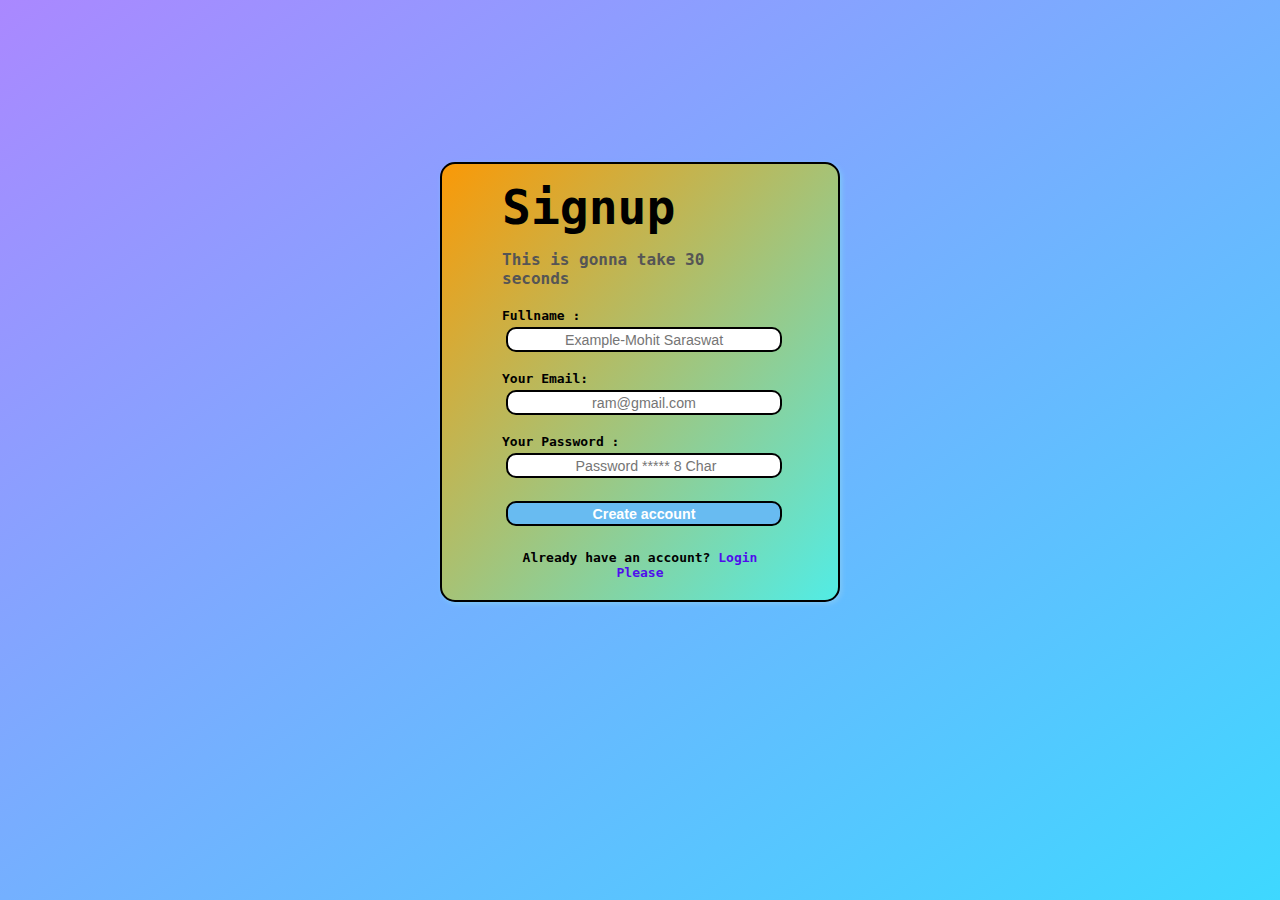
<file: index.html>
<!DOCTYPE html>
<html lang="en">
<head>
    <meta charset="UTF-8">
    <meta name="viewport" content="width=device-width, initial-scale=1.0">
    <title>signup</title>
<link rel="stylesheet" href="style.css">
</head>





<body>


    
<div class="outer-box">
    
    
              <div class="inner-box">

            <header class="signup-header">

            <h1>Signup</h1>
            <p>This is gonna take 30 seconds</p>

            </header>
            
          <main class="signup-body">
            <form action="#">

   <p>
    <label for="fullname">Fullname :</label>
    <input type="text" id="fullname" placeholder="Example-Mohit Saraswat" required> 
   </p>

   <p>
    <label for="eamil"> Your Email:</label>
    <input type="emil" id="eamil" placeholder="ram@gmail.com" required> 
   </p>

   <p>
    <label for="Password">  Your Password :</label>
    <input type="password" id="Password" placeholder=" Password ***** 8 Char" required> 
   </p>

   <p>
    <input type="submit" id="submit" value="Create account">
   </p>


  </form>

</main>


<footer class="Signup-footer">
    <p>
         Already have an account? <a href="#">Login Please</a> 
    </p>

</footer>

    </div>


</div>




</body>







</html>
</file>
<file: style.css>
*

{

    margin: 0;
    padding: 0;
    box-sizing: border-box;
}

body
{

    font-family: monospace;
    font-weight: 600;
   
}


.outer-box

{

    width: 100vw;
    height: 100vh;
    background: linear-gradient(to top left, #3ed8ff , #a8f)
}


.inner-box

{

    width:400px;
    margin: 0 auto;
    position: relative;
    top: 18%;
    padding: 15px 60px;
    background: linear-gradient(to top left, #52ece5, #fa9907);
    border-radius: 15px;
    border:2px solid black;
    box-shadow: 2px 2px 5px #7fc7f7;
   
}

.signup-header h1
{

 font-size: 3rem;
    color-scheme: #212121;
}

.signup-header p
{

font-size: 1rem;
color: #555;
margin-top: 15px;
}


.signup-body

{

margin: 20px 0;


}


.signup-body  p
{

margin: 15px 0;

}

.signup-body label

{

    display: block;
    font-weight: bold;

}

.signup-body input

{


    height: 25px;
    border-radius: 10px;
    text-align: center;
    width: 100%;
    padding: 5px;
    border: 2px solid black;
    font-size: 0.89rem;
    margin: 4px;


}


#submit
{

    background-color:  rgb(104, 187, 241);
    padding: 2px;
    text-align: center;
    color: white;
    cursor: pointer;
    font-weight: 700;

}

#submit:hover

{

    background: linear-gradient( to top right,  #52ece5, #fa9907);
}



.Signup-footer p

{

text-align: center;
margin: 5px;
font-weight: 600;

}

.Signup-footer a

{


    text-decoration: none;
    color: rgb(80, 13, 236);
}




/* Add your existing CSS code here */

/* Media query for screens smaller than 576px (e.g., small smartphones) */
@media (max-width: 575px) {
    .inner-box {
        width: 90%; /* Adjust the width as needed */
        top: 10%; /* Adjust the top position as needed */
        padding: 10px; /* Adjust padding as needed */
    }
    .signup-header h1 {
        font-size: 2rem; /* Adjust font size as needed */
    }
    /* Add any other necessary adjustments for smaller screens */
}

/* Media query for screens between 576px and 768px (e.g., larger smartphones and small tablets) */
@media (min-width: 576px) and (max-width: 767px) {
    .inner-box {
        width: 80%; /* Adjust the width as needed */
        top: 15%; /* Adjust the top position as needed */
        padding: 15px; /* Adjust padding as needed */
    }
    .signup-header h1 {
        font-size: 2.5rem; /* Adjust font size as needed */
    }
    /* Add your responsive styling for this screen size */
}

/* Media query for screens between 768px and 1024px (e.g., tablets) */
@media (min-width: 768px) and (max-width: 1024px) {
    /* Add your responsive styling for tablet-sized screens here */
}

/* Media query for screens larger than 1024px (e.g., desktops) */
@media (min-width: 1025px) {
    /* Add your responsive styling for larger screens here */
}
</file>
